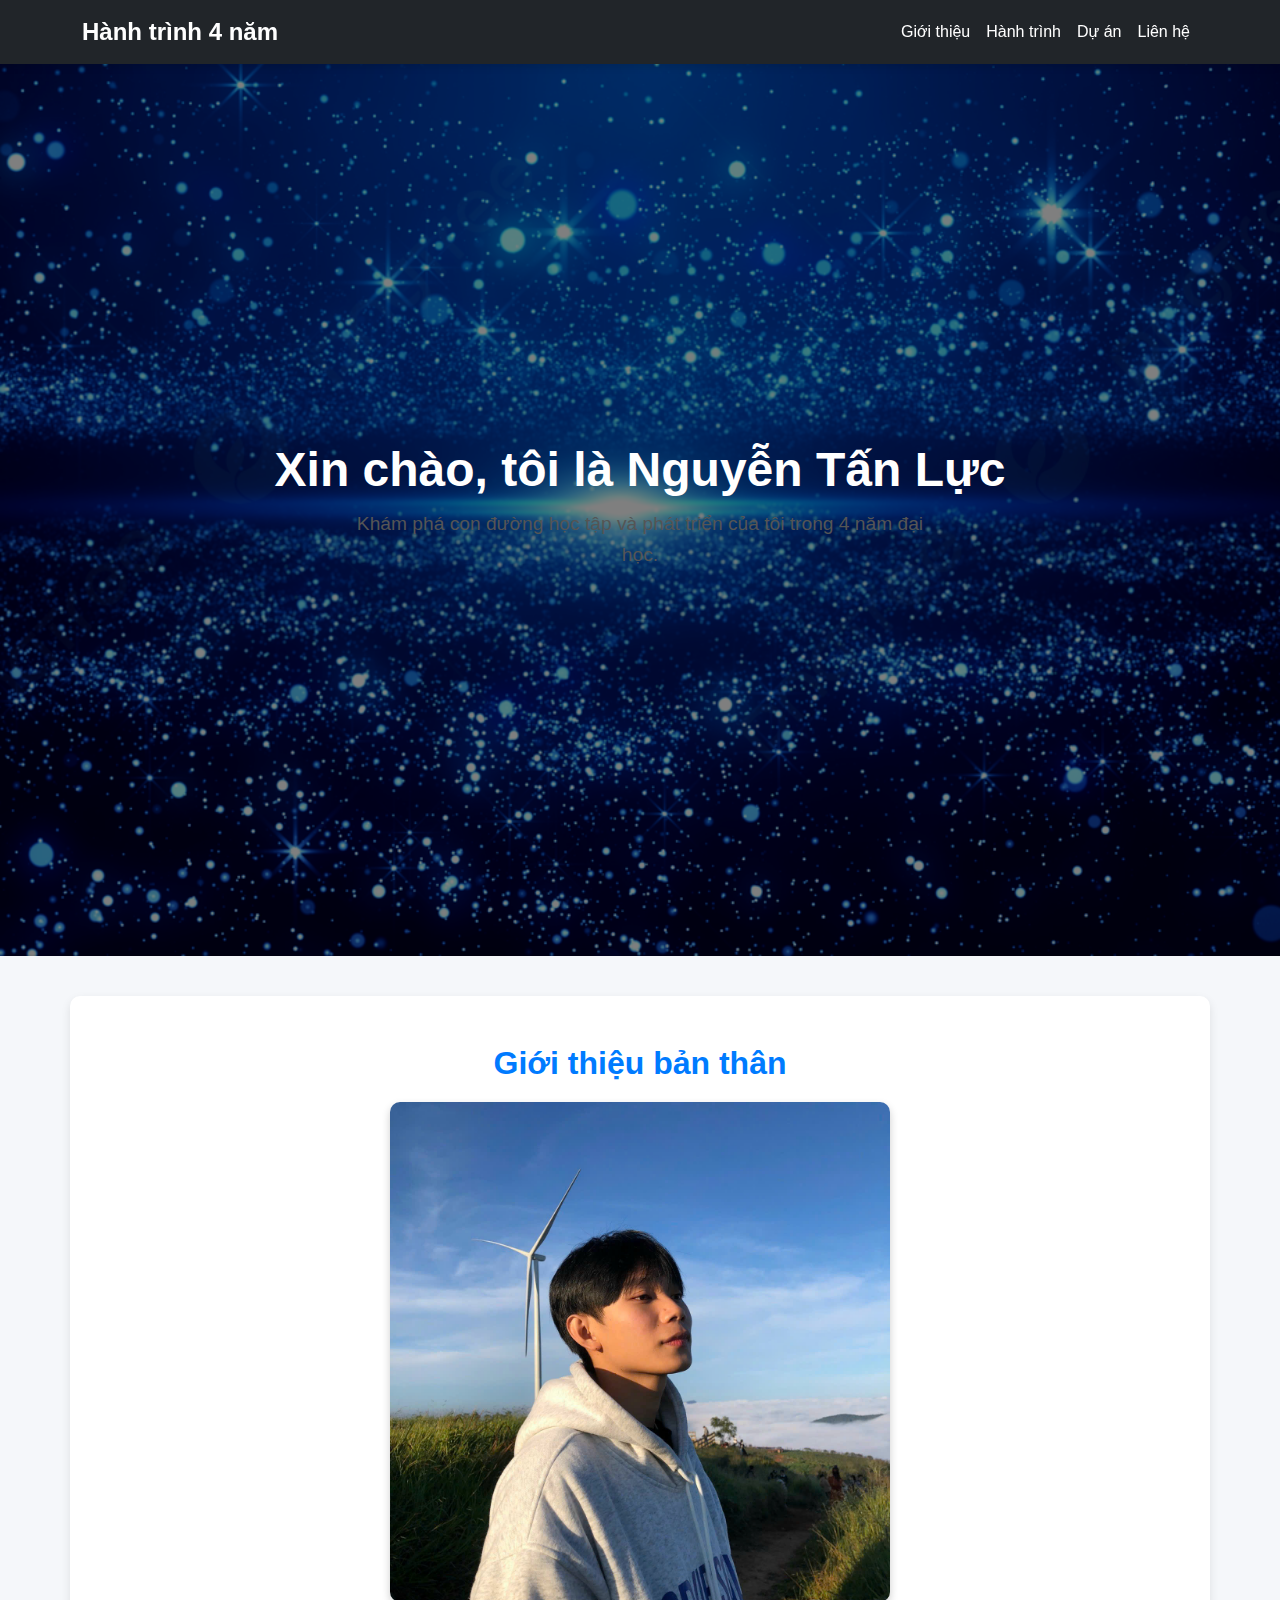
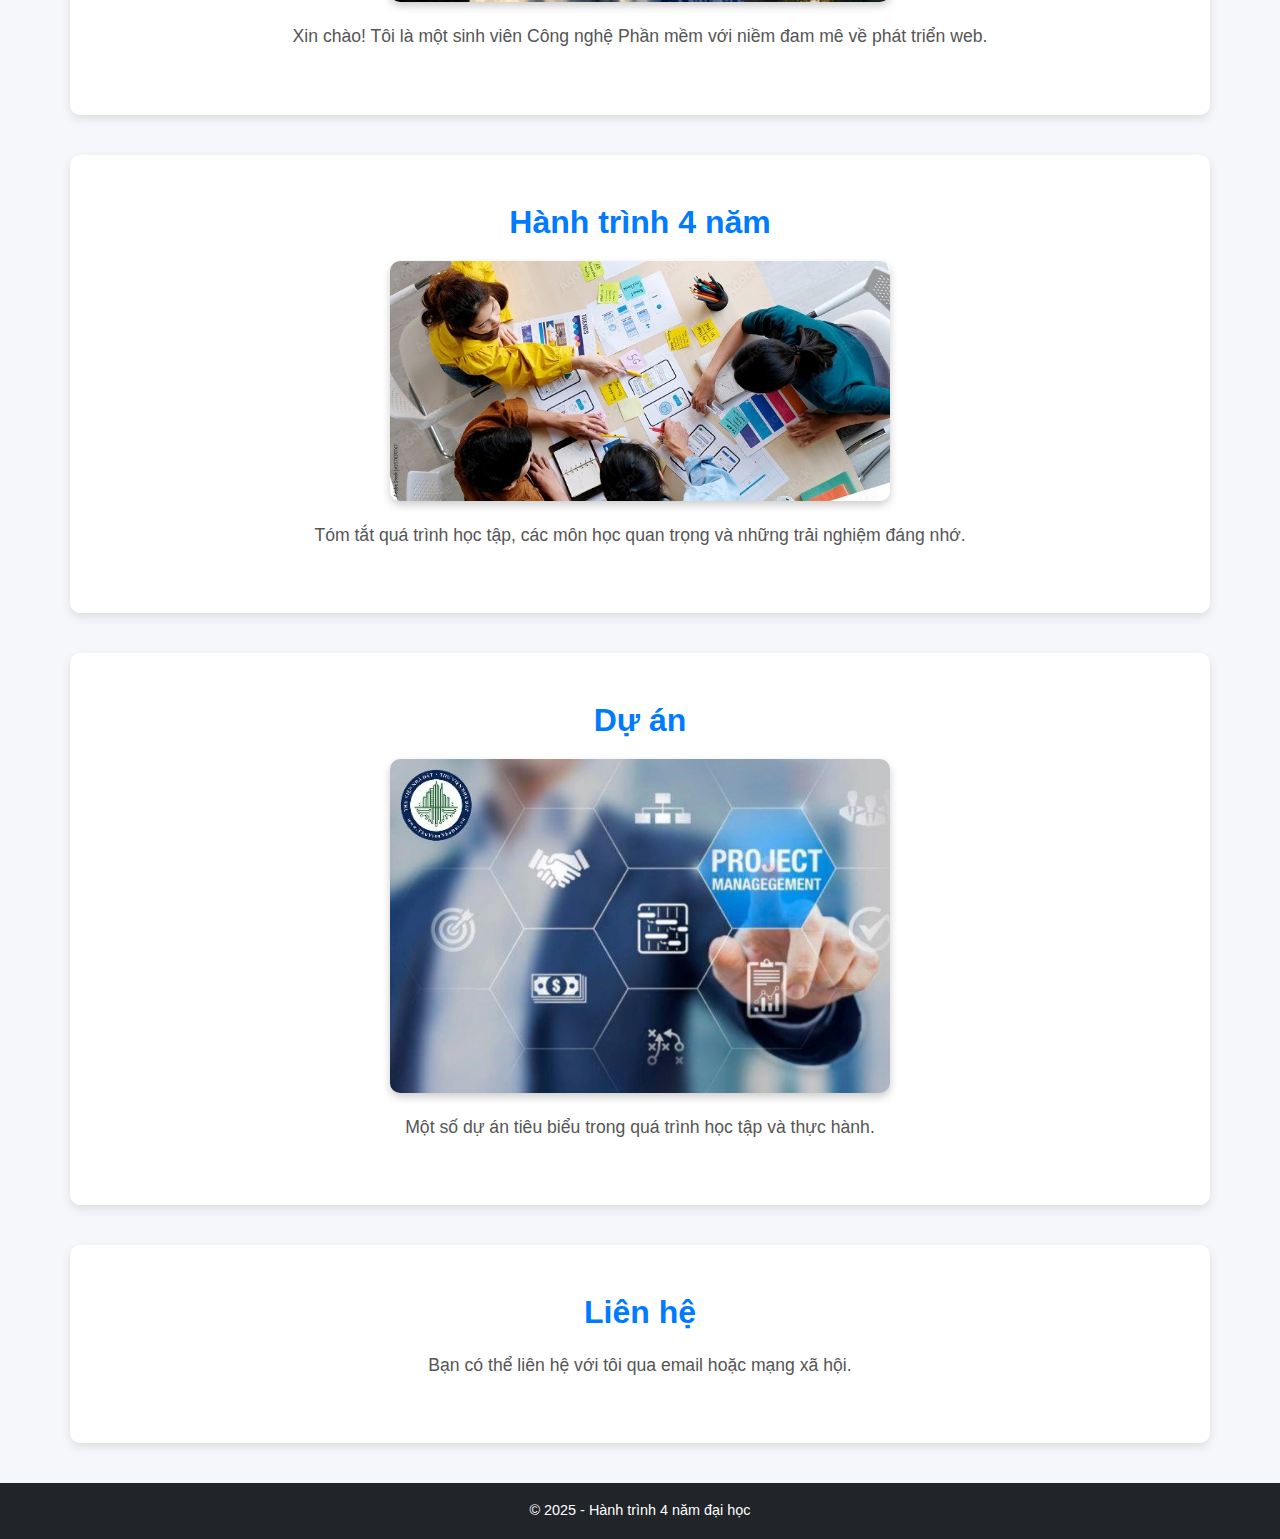
<file: students/student2.html>
<!DOCTYPE html>
<html lang="vi">

<head>
    <meta charset="UTF-8">
    <meta name="viewport" content="width=device-width, initial-scale=1.0">
    <title>Giới thiệu bản thân</title>
    <link rel="stylesheet" href="https://cdn.jsdelivr.net/npm/bootstrap@5.3.0/dist/css/bootstrap.min.css">
    <link rel="stylesheet" href="..\assets\css\student2.css">
    <script src="https://code.jquery.com/jquery-3.6.0.min.js"></script>
    <script src="https://cdn.jsdelivr.net/npm/bootstrap@5.3.0/dist/js/bootstrap.bundle.min.js"></script>
</head>

<body>
    <nav class="navbar navbar-expand-lg navbar-dark bg-dark fixed-top">
        <div class="container">
            <a class="navbar-brand" href="#">Hành trình 4 năm</a>
            <button class="navbar-toggler" type="button" data-bs-toggle="collapse" data-bs-target="#navbarNav">
                <span class="navbar-toggler-icon"></span>
            </button>
            <div class="collapse navbar-collapse" id="navbarNav">
                <ul class="navbar-nav ms-auto">
                    <li class="nav-item"><a class="nav-link" href="#about">Giới thiệu</a></li>
                    <li class="nav-item"><a class="nav-link" href="#journey">Hành trình</a></li>
                    <li class="nav-item"><a class="nav-link" href="#projects">Dự án</a></li>
                    <li class="nav-item"><a class="nav-link" href="#contact">Liên hệ</a></li>
                </ul>
            </div>
        </div>
    </nav>

    <header class="hero text-white text-center d-flex align-items-center justify-content-center">
        <div>
            <h1>Xin chào, tôi là Nguyễn Tấn Lực</h1>
            <p>Khám phá con đường học tập và phát triển của tôi trong 4 năm đại học.</p>
        </div>
    </header>

    <section id="about" class="container py-5 text-center">
        <h2>Giới thiệu bản thân</h2>
        <img src="..\assets\577721af-7d3c-48b6-ae3a-28f76f02ed36.jpeg" alt="Giới thiệu bản thân" class="section-image">
        <p>Xin chào! Tôi là một sinh viên Công nghệ Phần mềm với niềm đam mê về phát triển web.</p>
    </section>
    
    <section id="journey" class="container py-5 text-center">
        <h2>Hành trình 4 năm</h2>
        <img src="../assets/20220624_nguoi-hoc-hoc-theo-mo-hinh-cua-david-kolb.jpg" alt="Hành trình học tập" class="section-image">
        <p>Tóm tắt quá trình học tập, các môn học quan trọng và những trải nghiệm đáng nhớ.</p>
    </section>
    
    <section id="projects" class="container py-5 text-center">
        <h2>Dự án</h2>
        <img src="../assets/cong-nghe-thong-tin.jpg" alt="Dự án tiêu biểu" class="section-image">
        <p>Một số dự án tiêu biểu trong quá trình học tập và thực hành.</p>
    </section>
    
    <section id="contact" class="container py-5 text-center">
        <h2>Liên hệ</h2>
        <p>Bạn có thể liên hệ với tôi qua email hoặc mạng xã hội.</p>
    </section>
    

    <footer class="text-center bg-dark text-white py-3">
        &copy; 2025 - Hành trình 4 năm đại học
    </footer>

    <script>
        $(document).ready(function () {
            $('a.nav-link').on('click', function (event) {
                if (this.hash !== "") {
                    event.preventDefault();
                    var hash = this.hash;
                    $('html, body').animate({
                        scrollTop: $(hash).offset().top
                    }, 800);
                }
            });
        });
    </script>
</body>

</html>
</file>
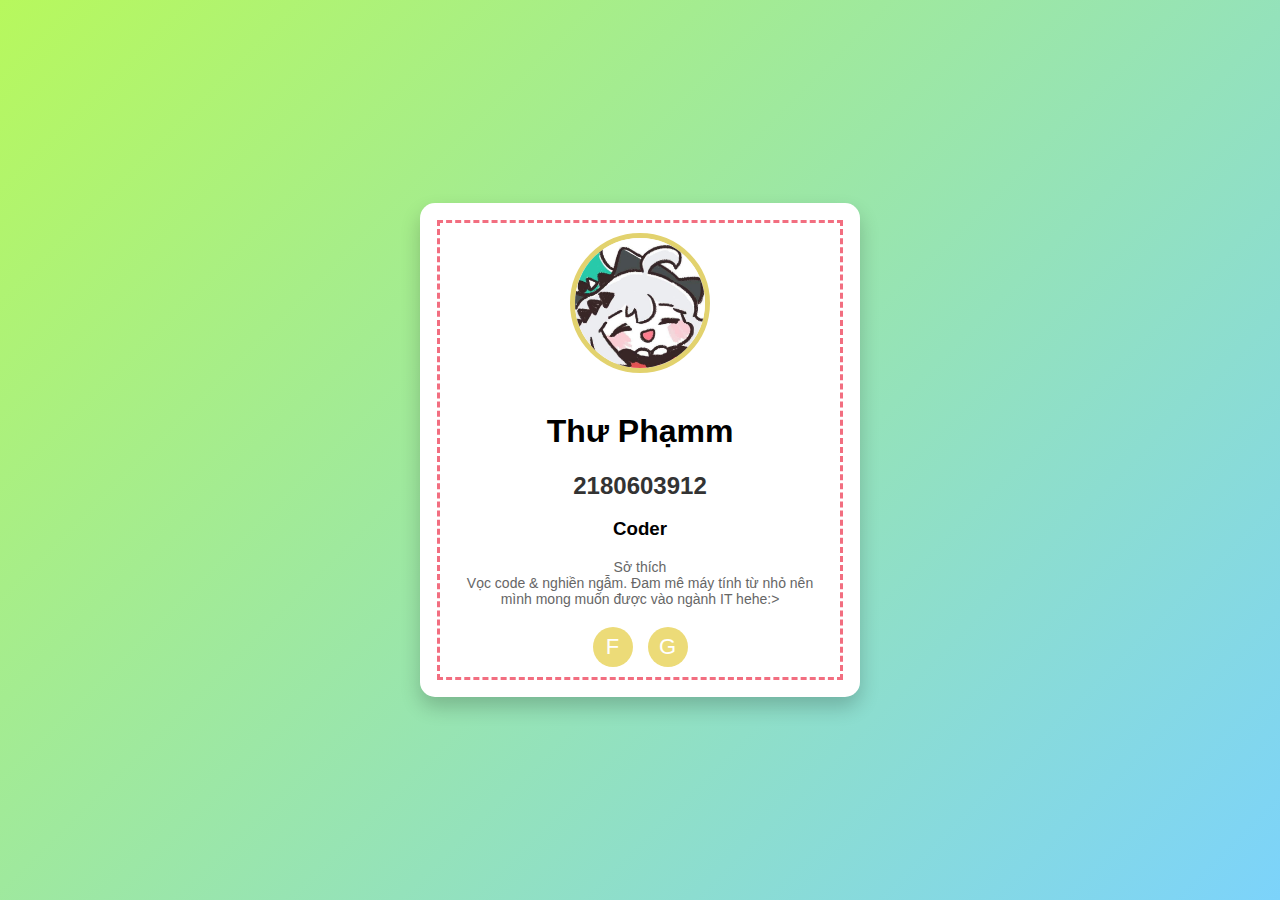
<file: students/student4.html>
<!DOCTYPE html>
<html lang="vi">
<head>
    <meta charset="UTF-8">
    <meta name="viewport" content="width=device-width, initial-scale=1.0">
    <title>Thông tin cá nhân của tui</title>
    <link rel="stylesheet" href="../assets/css/student4.css">
</head>
<body>
    <div class="profile-card">
        <img src="../assets/images/skadi.jpeg" alt="Avatar">
        <h1>Thư Phạmm</h1>
        <h2>2180603912</h2>
        <h3>Coder</h3>
        <p>Sở thích<br>Vọc code & nghiền ngẫm. Đam mê máy tính từ nhỏ nên mình mong muốn được vào ngành IT hehe:></p>
        <div class="social-links">
            <a href="https://facebook.com/kph03" target="_blank">F</a>
            <a href="https://github.com/kphhh" target="_blank">G</a>
        </div>
    </div>
</body>
</html>
</file>
<file: assets/css/student4.css>
body {
    font-family: "Poppins", sans-serif;
    display: flex;
    justify-content: center;
    align-items: center;
    height: 100vh;
    background: linear-gradient(135deg, #b7f85d, #7cd3fb);
    margin: 0;
}
.profile-card {
    background: white;
    padding: 30px;
    border-radius: 15px;
    box-shadow: 0 10px 20px rgba(0, 0, 0, 0.2);
    text-align: center;
    width: 380px;
    transition: transform 0.3s;
    outline: 3px dashed #f26e80; /* Viền nét đứt */
    outline-offset: -20px; /* Đẩy viền vào trong */
}
.profile-card:hover {
    transform: translateY(-10px);
}
.profile-card img {
    width: 130px;
    height: 130px;
    border-radius: 50%;
    object-fit: cover;
    border: 5px solid #e2d26e;
    margin-bottom: 15px;
}
.profile-card h2 {
    margin: 10px 0;
    color: #333;
}
.profile-card p {
    font-size: 14px;
    color: #666;
    margin-bottom: 20px;
}
.social-links {
    display: flex;
    justify-content: center;
    gap: 15px;
}
.social-links a {
    text-decoration: none;
    font-size: 22px;
    color: white;
    background: #ecdb78;
    width: 40px;
    height: 40px;
    display: flex;
    align-items: center;
    justify-content: center;
    border-radius: 50%;
    transition: 0.3s;
}
.social-links a:hover {
    background: #f06ec7;
}
</file>
